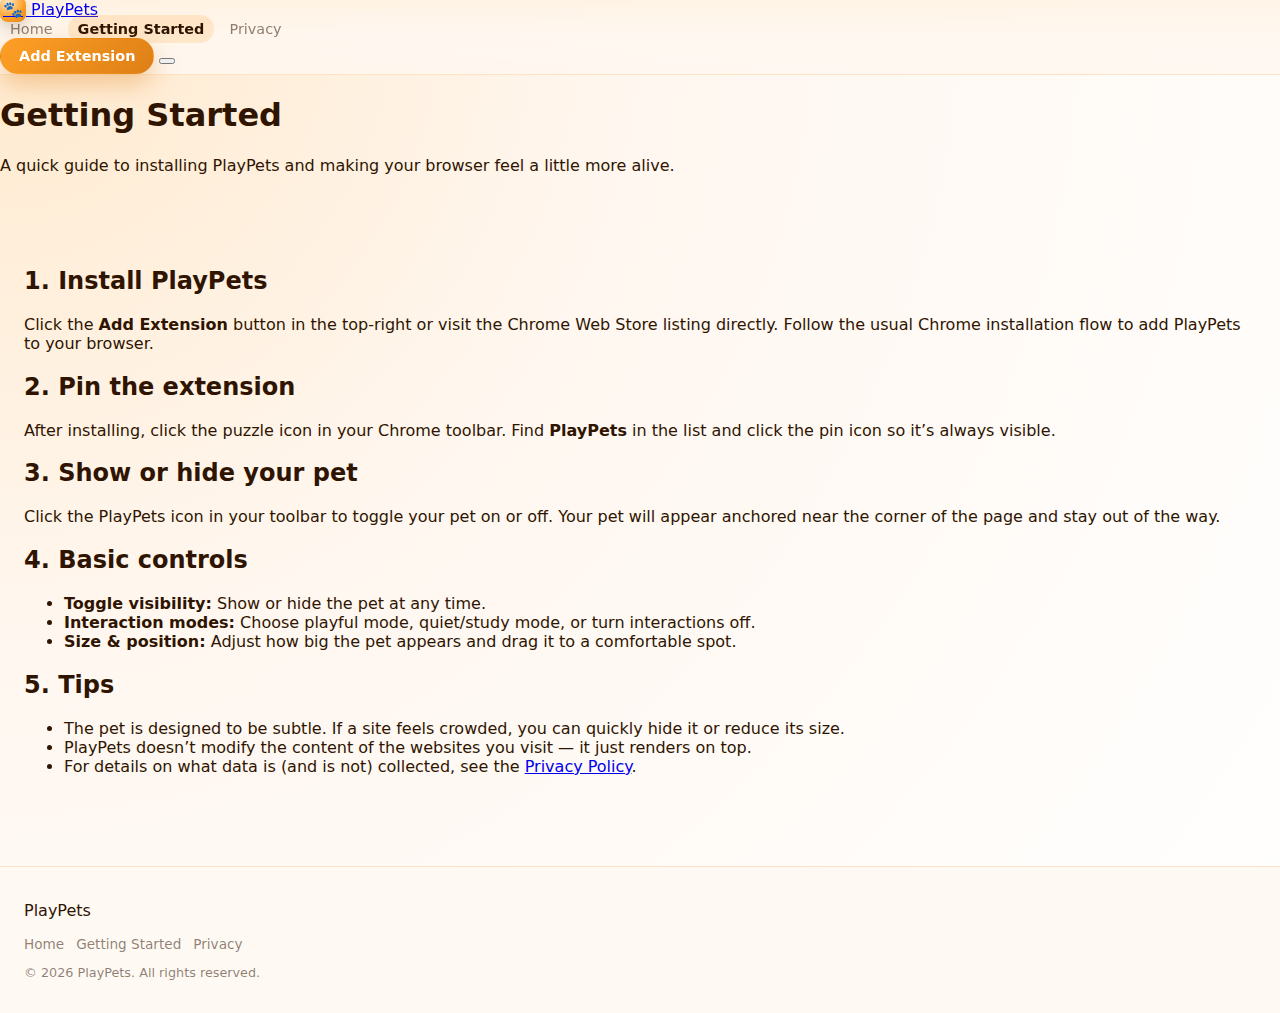
<file: getting-started.html>
<!DOCTYPE html>
<html lang="en">
<head>
  <meta charset="UTF-8" />
  <title>Getting Started – PlayPets</title>
  <meta name="viewport" content="width=device-width, initial-scale=1" />
  <link rel="stylesheet" href="styles.css" />
</head>
<body>
  <header class="site-header">
    <div class="container nav-container">
      <a href="index.html" class="logo">
        <span class="logo-mark">🐾</span>
        <span class="logo-text">PlayPets</span>
      </a>

      <nav class="nav" id="nav">
        <a href="index.html" class="nav-link">Home</a>
        <a href="getting-started.html" class="nav-link nav-link-active">Getting Started</a>
        <a href="privacy.html" class="nav-link">Privacy</a>
      </nav>

      <a
        class="btn btn-primary"
        href="https://chromewebstore.google.com/detail/your-extension-id-here"
        target="_blank"
        rel="noopener noreferrer"
      >
        Add Extension
      </a>

      <button class="nav-toggle" id="nav-toggle" aria-label="Toggle navigation">
        <span></span><span></span><span></span>
      </button>
    </div>
  </header>

  <main>
    <section class="page-header">
      <div class="container">
        <h1>Getting Started</h1>
        <p class="page-subtitle">
          A quick guide to installing PlayPets and making your browser feel a little more alive.
        </p>
      </div>
    </section>

    <section class="section">
      <div class="container narrow">
        <h2>1. Install PlayPets</h2>
        <p>
          Click the <strong>Add Extension</strong> button in the top-right or visit the
          Chrome Web Store listing directly. Follow the usual Chrome installation flow to add
          PlayPets to your browser.
        </p>

        <h2>2. Pin the extension</h2>
        <p>
          After installing, click the puzzle icon in your Chrome toolbar.
          Find <strong>PlayPets</strong> in the list and click the pin icon so it’s always visible.
        </p>

        <h2>3. Show or hide your pet</h2>
        <p>
          Click the PlayPets icon in your toolbar to toggle your pet on or off.
          Your pet will appear anchored near the corner of the page and stay out of the way.
        </p>

        <h2>4. Basic controls</h2>
        <ul class="bullet-list">
          <li><strong>Toggle visibility:</strong> Show or hide the pet at any time.</li>
          <li><strong>Interaction modes:</strong> Choose playful mode, quiet/study mode, or turn interactions off.</li>
          <li><strong>Size & position:</strong> Adjust how big the pet appears and drag it to a comfortable spot.</li>
        </ul>

        <h2>5. Tips</h2>
        <ul class="bullet-list">
          <li>
            The pet is designed to be subtle. If a site feels crowded, you can quickly hide it
            or reduce its size.
          </li>
          <li>
            PlayPets doesn’t modify the content of the websites you visit — it just renders on top.
          </li>
          <li>
            For details on what data is (and is not) collected, see the
            <a href="privacy.html">Privacy Policy</a>.
          </li>
        </ul>
      </div>
    </section>
  </main>

  <footer class="site-footer">
    <div class="container footer-container">
      <p class="footer-brand">PlayPets</p>
      <div class="footer-links">
        <a href="index.html">Home</a>
        <a href="getting-started.html">Getting Started</a>
        <a href="privacy.html">Privacy</a>
      </div>
      <p class="footer-meta">
        © <span id="year"></span> PlayPets. All rights reserved.
      </p>
    </div>
  </footer>

  <script src="script.js"></script>
</body>
</html>
</file>
<file: styles.css>
:root {
  --color-bg: #fff7f0;
  --color-bg-muted: #fff1e3;
  --color-card: #ffffff;
  --color-border-subtle: rgba(47, 21, 1, 0.08);

  --color-accent: #fea026;      /* warm orange (cat-like) */
  --color-accent-soft: #ffe1b8;
  --color-accent-dark: #dd7f15;

  --color-text: #2f1501;
  --color-text-muted: rgba(47, 21, 1, 0.7);
  --color-text-soft: rgba(47, 21, 1, 0.55);

  --shadow-soft: 0 18px 45px rgba(47, 21, 1, 0.08);
  --radius-lg: 18px;
  --radius-xl: 24px;
  --radius-pill: 999px;

  --header-height: 64px;

  --font-sans: system-ui, -apple-system, BlinkMacSystemFont, "SF Pro Text",
    "Segoe UI", Roboto, Helvetica, Arial, sans-serif;
}

*,
*::before,
*::after {
  box-sizing: border-box;
}

html,
body {
  margin: 0;
  padding: 0;
}

body {
  font-family: var(--font-sans);
  color: var(--color-text);
  background: radial-gradient(circle at top left, #ffe9cc 0, #fff7f0 40%, #ffffff 100%);
  -webkit-font-smoothing: antialiased;
}

/* ===== Layout ===== */

.page {
  padding-top: calc(var(--header-height) + 32px);
}

.section {
  padding: 56px 24px;
}

.section-muted {
  background: radial-gradient(circle at top, #fff0dd 0, #fff7f0 45%, #ffffff 100%);
}

.section-inner {
  max-width: 960px;
  margin: 0 auto;
}

.section-inner.narrow {
  max-width: 720px;
}

.section-lead {
  margin-top: 8px;
  margin-bottom: 32px;
  color: var(--color-text-muted);
  font-size: 0.98rem;
  line-height: 1.6;
}

/* ===== Header ===== */

.site-header {
  position: sticky;
  top: 0;
  z-index: 50;
  backdrop-filter: blur(18px);
  background: linear-gradient(
    to bottom,
    rgba(255, 242, 227, 0.9),
    rgba(255, 247, 240, 0.92),
    rgba(255, 247, 240, 0.85)
  );
  border-bottom: 1px solid rgba(255, 199, 134, 0.35);
}

.header-inner {
  max-width: 960px;
  margin: 0 auto;
  height: var(--header-height);
  padding: 0 24px;
  display: flex;
  align-items: center;
  gap: 24px;
}

/* Brand */

.brand {
  display: flex;
  align-items: center;
  gap: 10px;
  text-decoration: none;
  color: inherit;
}

.logo-mark {
  width: 28px;
  height: 28px;
  border-radius: 30%;
  object-fit: contain;
  box-shadow: 0 6px 14px rgba(47, 21, 1, 0.18);
  background: radial-gradient(circle at 30% 20%, #ffe6bf 0, #fea026 60%, #dd7f15 100%);
  padding: 3px;
}

.logo-mark-sm {
  width: 22px;
  height: 22px;
  box-shadow: none;
}

.brand-text {
  display: flex;
  flex-direction: column;
}

.brand-name {
  font-weight: 700;
  letter-spacing: 0.02em;
  font-size: 1.04rem;
}

.brand-tagline {
  font-size: 0.76rem;
  color: var(--color-text-soft);
}

/* Nav */

.main-nav {
  display: flex;
  align-items: center;
  gap: 14px;
  margin-left: auto;
}

.nav-link {
  font-size: 0.9rem;
  text-decoration: none;
  color: var(--color-text-soft);
  padding: 6px 10px;
  border-radius: 999px;
  transition: background 0.16s ease, color 0.16s ease, transform 0.12s ease;
}

.nav-link:hover {
  background: rgba(254, 160, 38, 0.12);
  color: var(--color-text);
  transform: translateY(-1px);
}

.nav-link-active {
  background: rgba(254, 160, 38, 0.18);
  color: var(--color-text);
  font-weight: 600;
}

/* CTA in header */

.header-cta {
  margin-left: 12px;
}

/* Buttons */

.btn {
  display: inline-flex;
  align-items: center;
  justify-content: center;
  border-radius: var(--radius-pill);
  padding: 9px 18px;
  font-size: 0.9rem;
  font-weight: 600;
  border: 1px solid transparent;
  text-decoration: none;
  cursor: pointer;
  transition: transform 0.14s ease, box-shadow 0.14s ease, background 0.14s ease,
    border-color 0.14s ease, color 0.14s ease;
  white-space: nowrap;
}

.btn-primary {
  background: linear-gradient(135deg, var(--color-accent), var(--color-accent-dark));
  color: #fff;
  box-shadow: 0 10px 25px rgba(221, 127, 21, 0.35);
}

.btn-primary:hover {
  transform: translateY(-1px);
  box-shadow: 0 14px 30px rgba(221, 127, 21, 0.45);
}

.btn-ghost {
  background: rgba(255, 244, 230, 0.9);
  color: var(--color-text);
  border-color: rgba(254, 160, 38, 0.3);
}

.btn-ghost:hover {
  background: rgba(255, 238, 214, 1);
}

/* ===== Hero ===== */

.hero {
  padding: 64px 24px 40px;
}

.hero-grid {
  max-width: 960px;
  margin: 0 auto;
  display: grid;
  grid-template-columns: minmax(0, 1.15fr) minmax(0, 0.95fr);
  gap: 36px;
  align-items: center;
}

.hero-copy h1 {
  font-size: clamp(2.1rem, 3vw + 1.4rem, 2.7rem);
  line-height: 1.1;
  margin: 0 0 14px;
}

.hero-copy p {
  margin: 0 0 22px;
  color: var(--color-text-muted);
  font-size: 0.98rem;
  line-height: 1.7;
}

.hero-actions {
  display: flex;
  flex-wrap: wrap;
  gap: 12px;
  margin-bottom: 18px;
}

.hero-meta {
  display: flex;
  flex-wrap: wrap;
  gap: 8px;
}

.pill {
  display: inline-flex;
  align-items: center;
  padding: 6px 11px;
  border-radius: 999px;
  font-size: 0.78rem;
  background: rgba(255, 230, 192, 0.85);
  color: var(--color-text-soft);
  border: 1px solid rgba(255, 205, 152, 0.8);
}

/* Hero right panel */

.hero-panel {
  display: flex;
  flex-direction: column;
  gap: 10px;
}

.card {
  background: var(--color-card);
  border-radius: var(--radius-xl);
  border: 1px solid var(--color-border-subtle);
  box-shadow: var(--shadow-soft);
  padding: 18px 18px 20px;
}

.hero-card {
  padding: 14px 14px 18px;
}

.hero-card-header {
  display: flex;
  gap: 6px;
  padding: 4px 6px 8px;
}

.dot {
  width: 8px;
  height: 8px;
  border-radius: 999px;
}

.dot-orange {
  background: #fea026;
}

.dot-amber {
  background: #ffc974;
}

.dot-cream {
  background: #ffeede;
}

.hero-card-body {
  padding: 4px 8px 8px;
}

.hero-preview {
  border-radius: 20px;
  padding: 16px;
  background: radial-gradient(circle at top left, #ffe9c9 0, #fffcf7 50%, #ffffff 100%);
  display: flex;
  flex-direction: column;
  align-items: center;
  gap: 14px;
  position: relative;
}

.hero-cat-preview {
  width: 90px;
  height: 90px;
  border-radius: 32%;
  object-fit: contain;
  padding: 8px;
  background: radial-gradient(circle at 30% 20%, #ffe6bf 0, #fea026 60%, #dd7f15 100%);
  box-shadow: 0 18px 35px rgba(221, 127, 21, 0.35);
}

.hero-preview-badge {
  text-align: center;
  padding: 8px 10px;
  border-radius: 16px;
  background: rgba(255, 244, 230, 0.95);
  border: 1px solid rgba(255, 211, 167, 0.9);
}

.badge-label {
  display: block;
  font-size: 0.75rem;
  font-weight: 600;
  color: var(--color-text);
}

.badge-text {
  display: block;
  font-size: 0.78rem;
  color: var(--color-text-soft);
  margin-top: 2px;
}

.hero-preview-pill {
  display: flex;
  flex-wrap: wrap;
  gap: 6px;
  justify-content: center;
}

.pill-mini {
  font-size: 0.75rem;
  padding: 4px 8px;
  border-radius: 999px;
  background: rgba(254, 160, 38, 0.08);
  color: var(--color-text-soft);
}

/* Hero footnote */

.hero-footnote {
  font-size: 0.82rem;
  color: var(--color-text-soft);
  margin: 0 4px;
}

/* ===== Features ===== */

.feature-grid {
  display: grid;
  grid-template-columns: repeat(3, minmax(0, 1fr));
  gap: 20px;
}

.feature-card h3 {
  margin-top: 0;
  margin-bottom: 8px;
  font-size: 1.05rem;
}

.feature-card p {
  margin: 0;
  font-size: 0.92rem;
  color: var(--color-text-muted);
}

/* ===== CTA Section ===== */

.cta-section {
  display: flex;
  gap: 18px;
  align-items: center;
  justify-content: space-between;
  border-radius: 24px;
  padding: 20px 22px;
  background: linear-gradient(120deg, #ffe2c0 0, #ffeed9 40%, #fff7f0 100%);
  border: 1px solid rgba(254, 160, 38, 0.3);
}

.cta-content h2 {
  margin: 0 0 6px;
  font-size: 1.35rem;
}

.cta-content p {
  margin: 0;
  font-size: 0.9rem;
  color: var(--color-text-soft);
}

.cta-actions {
  display: flex;
  flex-wrap: wrap;
  gap: 10px;
}

/* ===== Step list (Getting Started) ===== */

.step-list {
  list-style: none;
  margin: 0;
  padding: 0;
  counter-reset: steps;
}

.step-item {
  border-radius: var(--radius-lg);
  padding: 16px 18px;
  background: rgba(255, 244, 230, 0.7);
  border: 1px solid rgba(255, 206, 157, 0.9);
  margin-bottom: 12px;
}

.step-item h2 {
  margin: 0 0 6px;
  font-size: 1rem;
}

.step-item p {
  margin: 0;
  font-size: 0.9rem;
  color: var(--color-text-muted);
}

/* ===== Footer ===== */

.site-footer {
  border-top: 1px solid rgba(255, 210, 170, 0.6);
  background: #fff9f4;
  padding: 18px 24px 20px;
  margin-top: 18px;
}

.footer-inner {
  max-width: 960px;
  margin: 0 auto;
  display: flex;
  flex-wrap: wrap;
  gap: 12px;
  align-items: center;
  justify-content: space-between;
}

.footer-brand {
  display: flex;
  align-items: center;
  gap: 8px;
}

.footer-text {
  font-size: 0.9rem;
  font-weight: 600;
}

.footer-links {
  display: flex;
  flex-wrap: wrap;
  gap: 12px;
  font-size: 0.85rem;
}

.footer-links a {
  color: var(--color-text-soft);
  text-decoration: none;
}

.footer-links a:hover {
  color: var(--color-text);
}

.footer-meta {
  font-size: 0.8rem;
  color: var(--color-text-soft);
}

/* ===== Responsive ===== */

@media (max-width: 768px) {
  .header-inner {
    gap: 12px;
  }

  .brand-text {
    display: none; /* keep header compact on mobile */
  }

  .main-nav {
    display: none; /* optional: hide main nav on very small screens */
  }

  .hero-grid {
    grid-template-columns: minmax(0, 1fr);
    gap: 26px;
  }

  .hero {
    padding-top: 52px;
  }

  .feature-grid {
    grid-template-columns: minmax(0, 1fr);
  }

  .cta-section {
    flex-direction: column;
    align-items: flex-start;
  }

  .section {
    padding-inline: 18px;
  }

  .site-footer {
    padding-inline: 18px;
  }
}

@media (max-width: 1024px) {
  .feature-grid {
    grid-template-columns: repeat(2, minmax(0, 1fr));
  }
}
</file>
